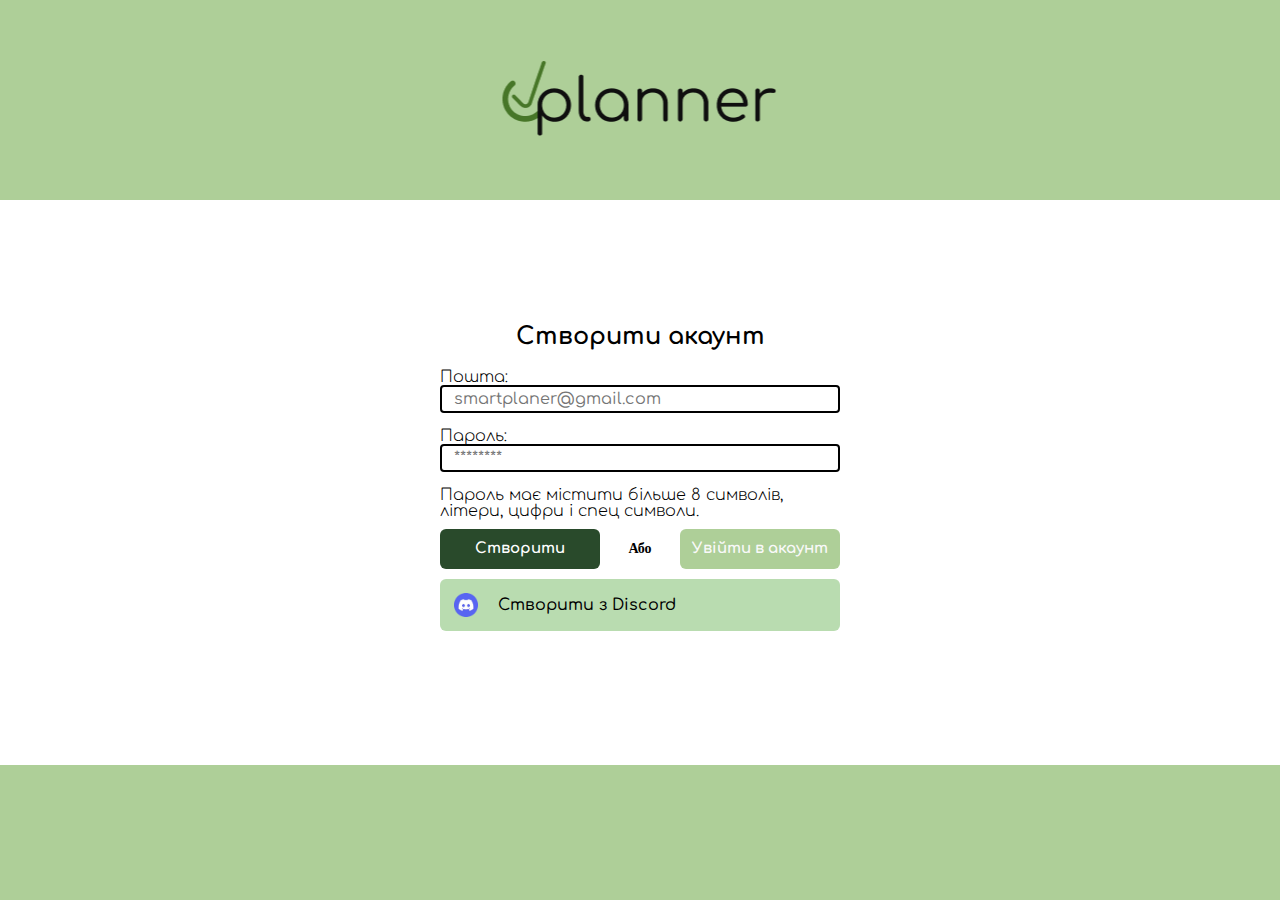
<file: web/HTML/create-account.html>
<!DOCTYPE html>
<html lang="uk">

<head>
    <link rel="shortcut icon" href="" type="image/x-icon">
    <meta charset="UTF-8">
    <meta name="viewport" content="width=device-width, initial-scale=1.0">
    <title>Створити акаунт</title>
    <link rel="preconnect" href="https://fonts.googleapis.com">
    <link rel="preconnect" href="https://fonts.gstatic.com" crossorigin>
    <script src="../JavaScript"></script>
    <link
        href="https://fonts.googleapis.com/css2?family=Caveat:wght@400..700&family=Comfortaa:wght@300..700&family=Raleway:wght@100..900&display=swap"
        rel="stylesheet">
    <link rel="stylesheet" href="../CSS/create-account.css">
</head>

<body>
    <div class="container">
        <div class="top-element" style="position: relative; height: 200px;">
            <img src="../img/logo.png" alt="" style="position: absolute; top: 50%; left: 50%; transform: translate(-50%, -50%);">
        </div>
        <div class="form-container">

            <h2>Створити акаунт</h2>
            <form class="create-form">
                <div class="inputs">
                    <div class="input-container">
                        <label for="email">Пошта:</label><br>
                        <input type="email" id="email" placeholder="smartplaner@gmail.com">
                    </div>
                    <div class="password-container">
                        <label for="password">Пароль:</label><br>
                        <div password-div>
                            <input type="password" id="password" placeholder="********">
                            <p class="password-req">Пароль має містити більше 8 символів, літери, цифри і спец символи.
                            </p>
                        </div>


                    </div>
                </div>


                <div class="create-or-log-in">
                    <button class="btn primary">Створити</button>

                    <p class="or">Або</p>
                    <button class="btn secondary">Увійти в акаунт</button>

                </div>

                <div class="buttons">
                    <button class="social-btn discord">
                        <img src="../img/OIP-removebg-preview.png" alt="Discord"> Створити з Discord
                    </button>
                </div>

            </form>

        </div>
        <div class="bottom-element"></div>
    </div>

</body>

</html>
</file>
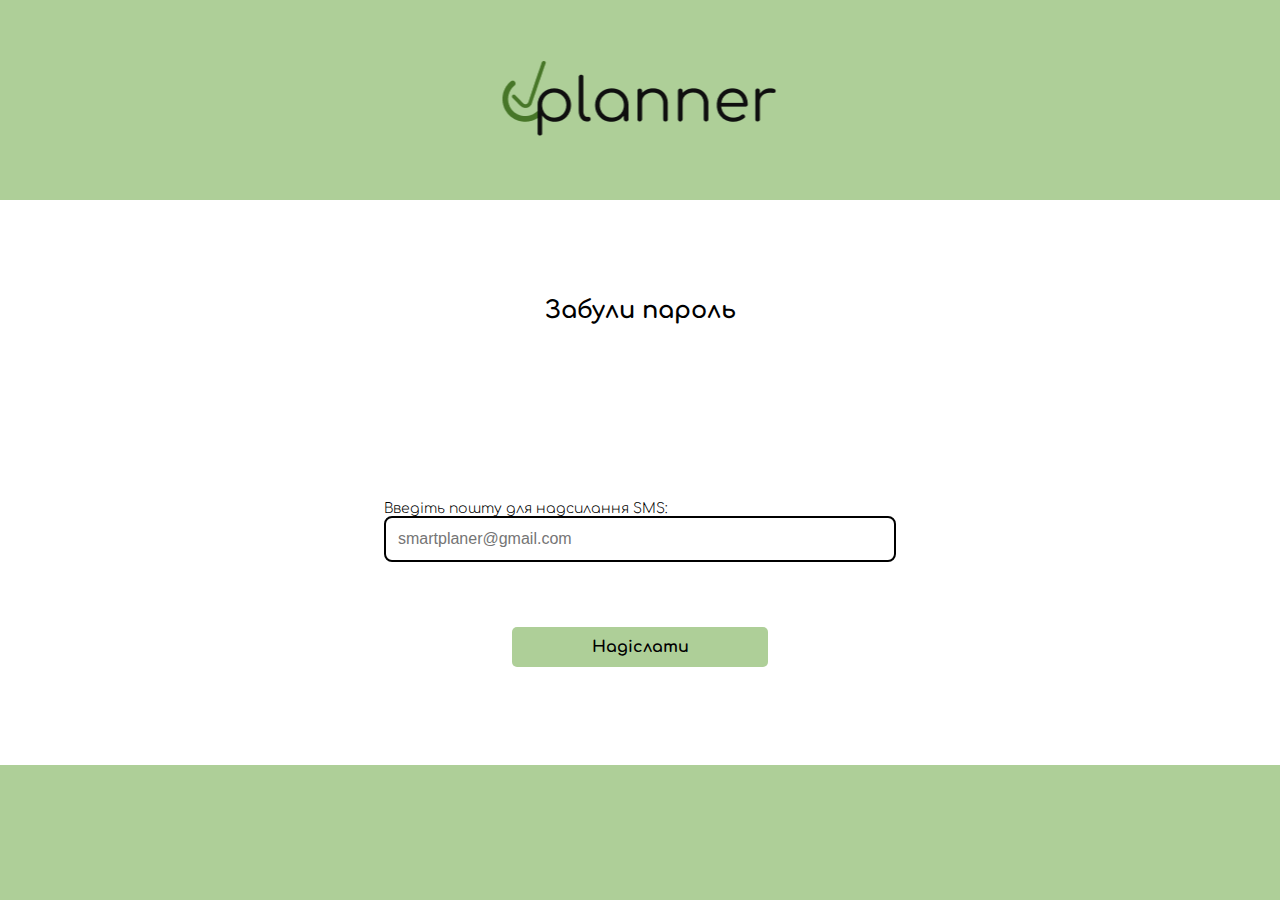
<file: web/HTML/forgot-password.html>
<!DOCTYPE html>
<html lang="uk">

<head>
    <link rel="shortcut icon" href="" type="image/x-icon">
    <meta charset="UTF-8">
    <meta name="viewport" content="width=device-width, initial-scale=1.0">
    <script src="../JavaScript"></script>
    <title>Забули пароль</title>
    <link rel="preconnect" href="https://fonts.googleapis.com">
    <link rel="preconnect" href="https://fonts.gstatic.com" crossorigin>
    <link
        href="https://fonts.googleapis.com/css2?family=Caveat:wght@400..700&family=Comfortaa:wght@300..700&family=Raleway:wght@100..900&display=swap"
        rel="stylesheet">
    <link rel="stylesheet" href="../CSS/forgot-password.css">
</head>

<body>
    <div class="top-element" style="position: relative; height: 200px;">
            <img src="../img/logo.png" alt="" style="position: absolute; top: 50%; left: 50%; transform: translate(-50%, -50%);">
    </div>
    <div class="container">
        <h2>Забули пароль</h2>
        <form>
            <div>
                <label class="type-email" for="email">Введіть пошту для надсилання SMS:</label>
                <input type="email" id="email" placeholder="smartplaner@gmail.com">
            </div>

            <a class="btn primary2" href="../HTML/EnterSMS.html">Надіслати</a>

        </form>
    </div>
    <div class="bottom-element"></div>
</body>

</html>
</file>
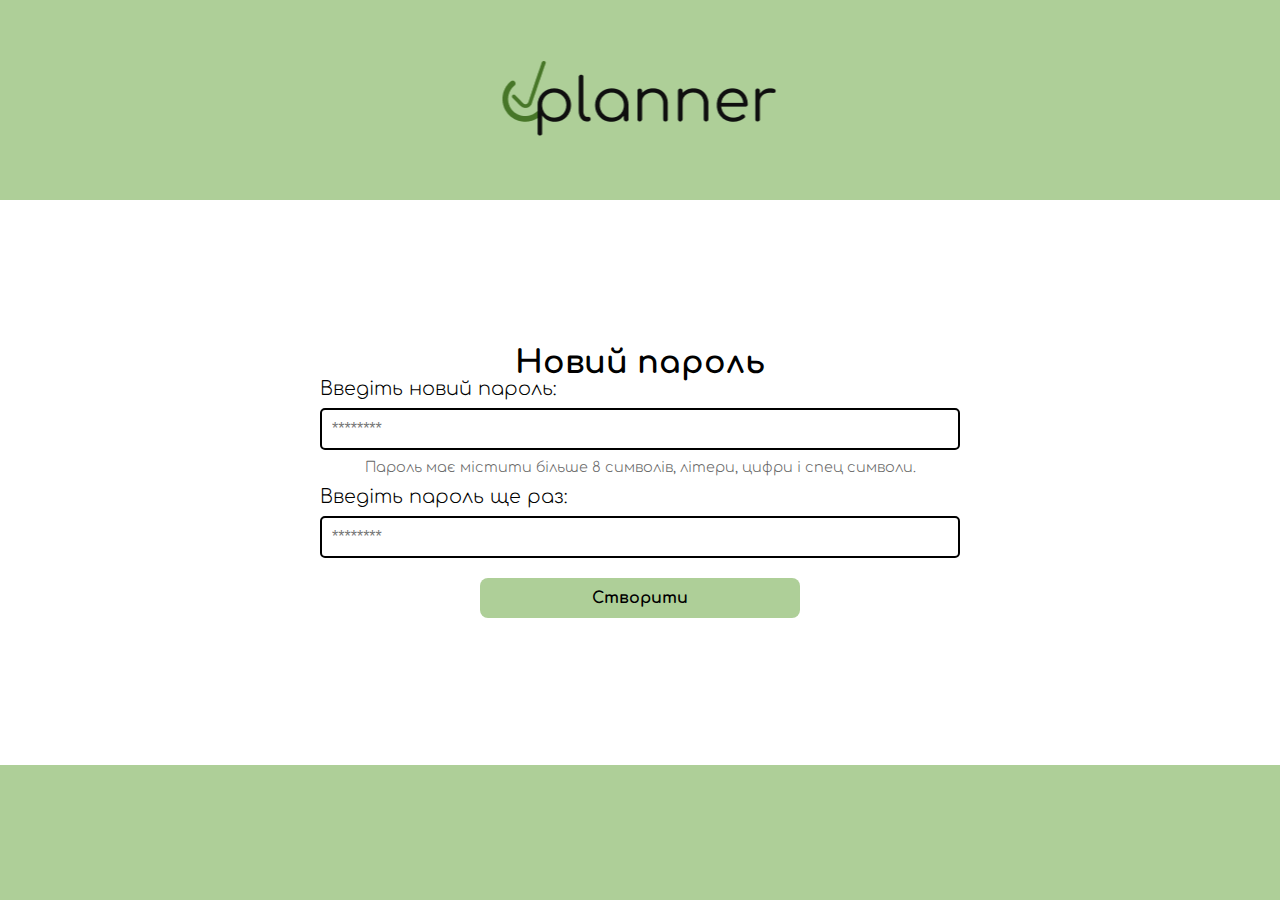
<file: web/HTML/New-code.html>
<!DOCTYPE html>
<html lang="uk">

<head>
    <link rel="shortcut icon" href="" type="image/x-icon">
    <meta charset="UTF-8">
    <script src="../JavaScript"></script>
    <meta name="viewport" content="width=device-width, initial-scale=1.0">
    <link rel="stylesheet" href="../CSS/New-code.css">
    <link rel="preconnect" href="https://fonts.googleapis.com">
    <link rel="preconnect" href="https://fonts.gstatic.com" crossorigin>
    <link
        href="https://fonts.googleapis.com/css2?family=Caveat:wght@400..700&family=Comfortaa:wght@300..700&family=Raleway:wght@100..900&display=swap"
        rel="stylesheet">
    <title>Новий пароль</title>
</head>

<body>
    <div class="top-element" style="position: relative; height: 200px;">
            <img src="../img/logo.png" alt="" style="position: absolute; top: 50%; left: 50%; transform: translate(-50%, -50%);">
    </div>
    <div class="container">
        <h1>Новий пароль</h1>
        <div class="input-group">
            <label for="new-password">Введіть новий пароль:</label>
            <input type="password" id="new-password" name="new-password" placeholder="********">
            <div class="note">Пароль має містити більше 8 символів, літери, цифри і спец символи.</div>
        </div>
        <div class="input-group">
            <label for="confirm-password">Введіть пароль ще раз:</label>
            <input type="password" id="confirm-password" name="confirm-password" placeholder="********">
        </div>
        <a class="btn primary2" href="../HTML/index.html">Створити</a>
    </div>
    <div class="bottom-element"></div>
</body>

</html>
</file>
<file: web/CSS/create-account.css>
@import url('reset.css');

* {
    font-family: Comfortaa;

}

html,
body {
    margin: 0;
    padding: 0;

}

.container {
    margin: 0;
    padding: 0;
    width: 100%;
    height: 100vh;
    display: inline-flex;
    flex-direction: column;
    justify-content: space-between;
    align-items: center;
}


.form-container {
    width: 400px;
    height: fit-content;



}

.top-element {
    width: 100%;
    height: 10%;
    background-color: #AECF98;
    justify-self: flex-end;
    font-size: 14px;
}

.bottom-element {
    width: 100%;
    height: 15%;
    background-color: #AECF98;

}

.password-req {
    font-family: Comfortaa;
    font-weight: 300;
}


.container h2 {
    text-align: center;
    font-size: 24px;
    font-weight: bold;
    margin-bottom: 20px;
    font-family: Comfortaa;
    font-weight: 700;
}

.password-div {
    width: 100%;
}

input {
    width: 100%;
    height: 10px;
    padding: 12px;
    border: 2px solid black;
    border-radius: 4px;
    font-size: 16px;
    margin-bottom: 15px;
    box-sizing: border-box;
}

.note {
    font-size: 12px;
    color: #444;
    margin-bottom: 16px;
}

.or {
    align-self: center;
    font-size: 14px;
    font-weight: bold;
    margin: 10px 0;
}

/* Кнопки */
.btn {
    width: 40%;
    border: 2px solid transparent;
    border-radius: 6px;
    font-weight: 700;
    box-sizing: border-box;
    height: 40px;
    font-size: 15px;
    cursor: pointer;
    font-weight: bold;
    text-align: center;
    display: flex;
    align-items: center;
    justify-content: center;
    transition: all 0.2s;
}

.primary {
    background-color: #294A2B;
    color: white;
}

.btn.secondary:hover {
    border: 2px solid #294A2B;
    color: #294A2B;
}

.btn.secondary {
    background-color: #AECF98;
    color: #F9F9F9;
}

.btn.secondary2 {
    background-color: #AECF98;
    color: #000000;
}

.btn.secondary2:hover {
    background-color: #AECF98;
    border: 2px solid #294A2B ;
}

.primary:hover {
    background-color: #AECF98;
    border: 2px solid #294A2B;
}

.inputs label {
    font-family: Comfortaa;
    font-weight: 300;
}

.create-form {
    display: flex;
    flex-direction: column;
    justify-content: space-between;
    gap: 10px;
}

/* Кнопки соцмереж */
.social-btn {
    
    display: flex;
    align-items: center;
    justify-content: left;
    gap: 20px;
    background-color: #b9dcb0;
    border: none;
    border-radius: 6px;
    padding: 12px;
    font-size: 16px;
    cursor: pointer;
    font-weight: 500;
    width: 100%;
    margin-bottom: 10px;
    transition: all 0.4s;
    box-sizing: border-box;
    border: 2px solid transparent;
}

.social-btn img {
    width: 24px;
    height: 24px;
}

.social-btn:hover {
    border: 2px solid #294A2B;
}

.create-or-log-in {
    display: flex;
    justify-content: space-between;
    height: fit-content;
}
</file>
<file: web/CSS/forgot-password.css>
@import url('reset.css');
@import url('login.css');

body {
    height: 100vh;
    font-family: Comfortaa;
    font-weight: 300;
    display: flex;
    flex-direction: column;
    justify-content: space-between;
    align-items: center;

}

form {
    display: flex;
    flex-direction: column;
    gap: 40px;
    width: 40vw;
}

.top-element {
    width: 100%;
    height: 10%;
    background-color: #AECF98;
}

.bottom-element {
    width: 100%;
    height: 15%;
    background-color: #AECF98;
}

.container {
    flex: 1;
    max-width: 800px;
    display: flex;
    flex-direction: column;
    justify-content: space-around;
    align-items: center;
    margin: 20px 0;
}

.container h2 {
    font-size: 24px;
    font-weight: 700;
    text-align: center;
    margin-bottom: 20px;
}

input {
    width: 100%;
    padding: 12px;
    border: 2px solid black;
    border-radius: 8px;
    font-size: 16px;
    margin-bottom: 15px;
}
/* Кнопки */
.btn {
    align-self: center;
    border-radius: 8px;
    padding: 10px 20px;
    font-size: 16px;
    cursor: pointer;
    font-weight: bold;

    width: 50%;
    border-radius: 5px;
    box-sizing: border-box;
    border: 2px solid transparent;
    transition: all 0.2s;
}

.btn.primary {
    background-color: #3e6b38;
    color: white;
}
.btn:hover {
    background-color: #AECF98;
    border: 2px solid #294A2B;
    color: black;
}
.type-email {
    font-size: 14px;
}

.btn.secondary {
    background-color: #264d2c;
    color: white;
}
</file>
<file: web/CSS/New-code.css>
@import url('reset.css');
@import url('login.css');

body {
    display: flex;
    flex-direction: column;
    height: 100vh;
    font-family: Comfortaa, sans-serif;
    font-weight: 300;
    justify-content: space-between;
    align-items: center;
}

.top-element {
    width: 100%;
    height: 10%;
    background-color: #AECF98;
}

.bottom-element {
    width: 100%;
    height: 15%;
    background-color: #AECF98;
}

.container {
    width: 50%;
    text-align: center;
    padding: 50px;
    display: flex;
    flex-direction: column;
}

.container h1 {
    font-size: 2em;
    font-weight: 700;
}



.input-group label {
    display: block;
    justify-self: left;
    margin-bottom: 10px;
    font-size: 1.2em;
}

.input-group input {
    width: 100%;
    padding: 10px;
    font-size: 1em;
    border: 2px solid #000;
    border-radius: 5px;
    box-sizing: border-box;
}

.note {
    font-size: 0.9em;
    color: #666;
}

.button {
    background-color: #4CAF50;
    color: white;
    padding: 15px 30px;
    font-size: 1.2em;
    border: none;
    border-radius: 5px;
    cursor: pointer;
}
</file>
